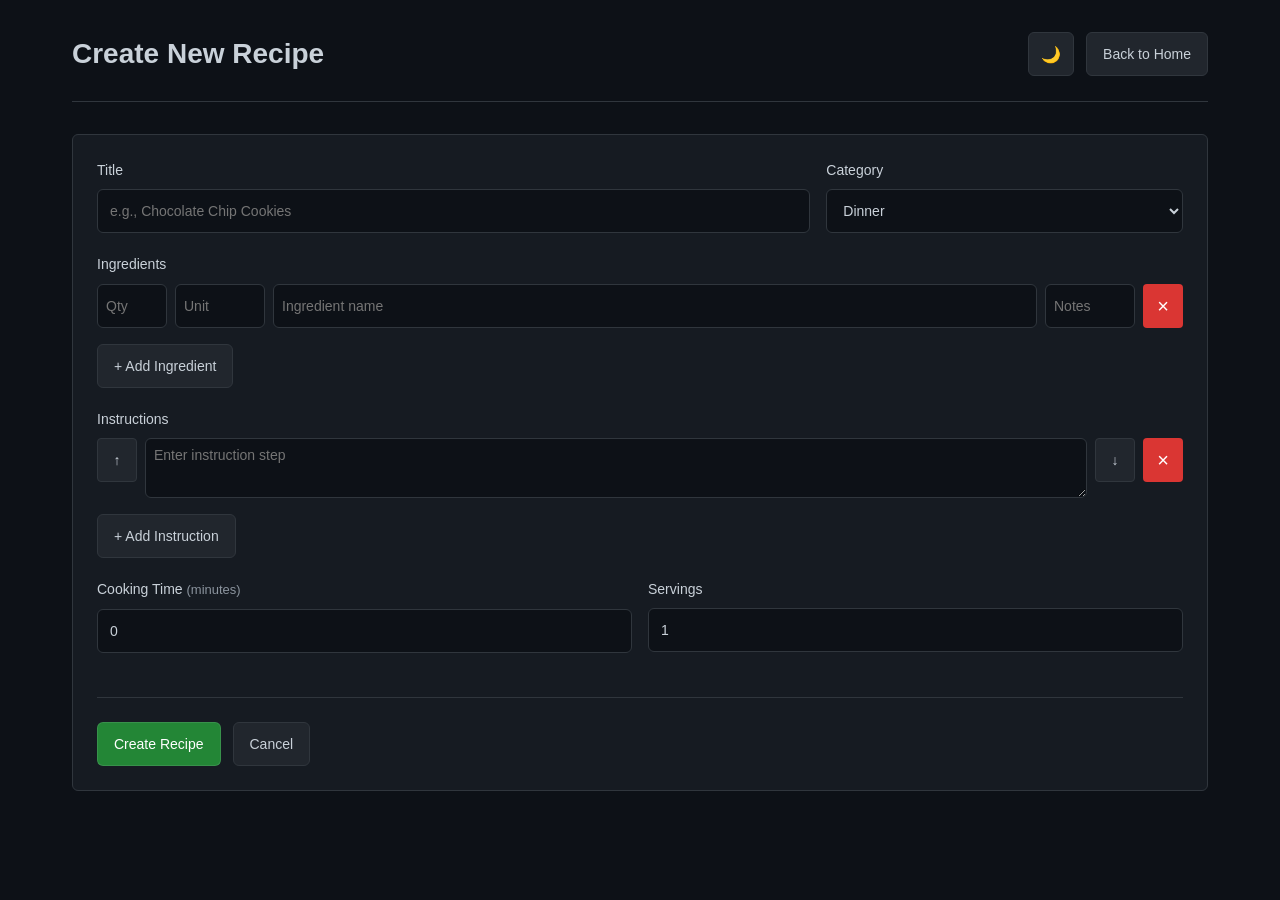
<file: templates/create.html>
<!DOCTYPE html>
<html lang="en">
<head>
    <meta charset="UTF-8">
    <meta name="viewport" content="width=device-width, initial-scale=1.0">
    <title>Create Recipe - CookedBook</title>
    <link rel="stylesheet" href="/static/styles.css">
    <script>
        (function() {
            const saved = localStorage.getItem('cookedbook-theme');
            if (saved === 'light') {
                document.documentElement.setAttribute('data-theme', 'light');
            }
        })();
    </script>
</head>
<body>
    <div class="container">
        <header>
            <h1>Create New Recipe</h1>
            <div class="header-right">
                <button class="theme-toggle" onclick="toggleTheme()" title="Toggle theme" aria-label="Toggle dark and light mode">
                    <span class="icon-moon">🌙</span>
                    <span class="icon-sun">☀️</span>
                </button>
                <a href="/" class="btn btn-secondary">Back to Home</a>
            </div>
        </header>

        <form id="recipeForm">
            <div class="title-category-row">
                <div class="form-group">
                    <label for="title">Title</label>
                    <input type="text" id="title" name="title" required placeholder="e.g., Chocolate Chip Cookies">
                </div>
                <div class="form-group">
                    <label for="category">Category</label>
                    <select id="category" name="category">
                        <option value="Breakfast">Breakfast</option>
                        <option value="Lunch">Lunch</option>
                        <option value="Dinner" selected>Dinner</option>
                        <option value="Dessert">Dessert</option>
                        <option value="Snack">Snack</option>
                    </select>
                </div>
            </div>

            <div class="form-group">
                <label>Ingredients</label>
                <div id="ingredients-container">
                    <div class="ingredient-row">
                        <input type="number" name="ingredient_quantity" placeholder="Qty" step="0.25" min="0">
                        <input type="text" name="ingredient_unit" placeholder="Unit" list="unit-suggestions">
                        <input type="text" name="ingredient_name" placeholder="Ingredient name">
                        <input type="text" name="ingredient_notes" placeholder="Notes">
                        <button type="button" class="remove-btn" onclick="this.parentElement.remove()">×</button>
                    </div>
                </div>
                <datalist id="unit-suggestions">
                    <option value="cups">
                    <option value="cup">
                    <option value="tbsp">
                    <option value="tsp">
                    <option value="oz">
                    <option value="lb">
                    <option value="g">
                    <option value="kg">
                    <option value="ml">
                    <option value="L">
                    <option value="each">
                    <option value="pinch">
                    <option value="clove">
                </datalist>
                <button type="button" class="add-ingredient-btn" onclick="addIngredientRow()">+ Add Ingredient</button>
            </div>

            <div class="form-group">
                <label>Instructions</label>
                <div id="instructions-container">
                    <div class="instruction-row">
                        <button type="button" class="move-btn" onclick="moveInstruction(this, -1)" title="Move up">↑</button>
                        <textarea name="instruction_text" placeholder="Enter instruction step"></textarea>
                        <button type="button" class="move-btn" onclick="moveInstruction(this, 1)" title="Move down">↓</button>
                        <button type="button" class="remove-btn" onclick="this.parentElement.remove()">×</button>
                    </div>
                </div>
                <button type="button" class="add-instruction-btn" onclick="addInstructionRow()">+ Add Instruction</button>
            </div>

            <div class="form-row">
                <div class="form-group">
                    <label for="cooking_time">Cooking Time <span class="hint">(minutes)</span></label>
                    <input type="number" id="cooking_time" name="cooking_time" value="0" min="0">
                </div>

                <div class="form-group">
                    <label for="servings">Servings</label>
                    <input type="number" id="servings" name="servings" value="1" min="1">
                </div>
            </div>

            <div class="form-actions">
                <button type="submit" class="btn btn-primary">Create Recipe</button>
                <a href="/" class="btn btn-secondary">Cancel</a>
            </div>
        </form>

        <p id="message"></p>
    </div>

    <script src="/static/theme.js"></script>
    <script>
        function addIngredientRow() {
            const container = document.getElementById('ingredients-container');
            const row = document.createElement('div');
            row.className = 'ingredient-row';
            row.innerHTML = `
                <input type="number" name="ingredient_quantity" placeholder="Qty" step="0.25" min="0">
                <input type="text" name="ingredient_unit" placeholder="Unit" list="unit-suggestions">
                <input type="text" name="ingredient_name" placeholder="Ingredient name">
                <input type="text" name="ingredient_notes" placeholder="Notes">
                <button type="button" class="remove-btn" onclick="this.parentElement.remove()">×</button>
            `;
            container.appendChild(row);
        }

        function addInstructionRow() {
            const container = document.getElementById('instructions-container');
            const row = document.createElement('div');
            row.className = 'instruction-row';
            row.innerHTML = `
                <button type="button" class="move-btn" onclick="moveInstruction(this, -1)" title="Move up">↑</button>
                <textarea name="instruction_text" placeholder="Enter instruction step"></textarea>
                <button type="button" class="move-btn" onclick="moveInstruction(this, 1)" title="Move down">↓</button>
                <button type="button" class="remove-btn" onclick="this.parentElement.remove()">×</button>
            `;
            container.appendChild(row);
        }

        function moveInstruction(button, direction) {
            const row = button.parentElement;
            const container = document.getElementById('instructions-container');
            const rows = Array.from(container.querySelectorAll('.instruction-row'));
            const index = rows.indexOf(row);
            
            if (direction === -1 && index > 0) {
                container.insertBefore(row, rows[index - 1]);
            } else if (direction === 1 && index < rows.length - 1) {
                container.insertBefore(rows[index + 1], row);
            }
        }

        document.getElementById('recipeForm').addEventListener('submit', async (e) => {
            e.preventDefault();

            const formData = new FormData(e.target);
            const messageEl = document.getElementById('message');

            // Collect structured ingredients from rows
            const ingredientRows = document.querySelectorAll('.ingredient-row');
            const ingredients = [];
            ingredientRows.forEach(row => {
                const quantity = parseFloat(row.querySelector('[name="ingredient_quantity"]').value) || 0;
                const unit = row.querySelector('[name="ingredient_unit"]').value.trim();
                const name = row.querySelector('[name="ingredient_name"]').value.trim();
                const notes = row.querySelector('[name="ingredient_notes"]').value.trim();
                
                if (name) {
                    ingredients.push({
                        quantity: quantity,
                        unit: unit,
                        name: name,
                        notes: notes
                    });
                }
            });

            // Collect instructions from rows
            const instructionRows = document.querySelectorAll('.instruction-row');
            const instructions = [];
            instructionRows.forEach(row => {
                const text = row.querySelector('[name="instruction_text"]').value.trim();
                if (text) {
                    instructions.push(text);
                }
            });

            const data = {
                title: formData.get('title'),
                ingredients: ingredients,
                instructions: instructions,
                cooking_time: parseInt(formData.get('cooking_time')) || 0,
                servings: parseInt(formData.get('servings')) || 1,
                category: formData.get('category')
            };

            try {
                const response = await fetch('/api/recipes', {
                    method: 'POST',
                    headers: {
                        'Content-Type': 'application/json'
                    },
                    body: JSON.stringify(data)
                });

                if (response.ok) {
                    messageEl.textContent = 'Recipe created successfully!';
                    messageEl.className = 'success';
                    setTimeout(() => window.location.href = '/', 1000);
                } else {
                    messageEl.textContent = 'Error creating recipe';
                    messageEl.className = 'error';
                }
            } catch (error) {
                messageEl.textContent = 'Error: ' + error.message;
                messageEl.className = 'error';
            }
        });
    </script>
</body>
</html>
</file>
<file: static/styles.css>
/* CookedBook - Shared Styles */
/* Dark Mode (Default) */
:root {
    --bg-primary: #0d1117;
    --bg-secondary: #161b22;
    --bg-tertiary: #21262d;
    --border-color: #30363d;
    --text-primary: #c9d1d9;
    --text-secondary: #8b949e;
    --accent-blue: #58a6ff;
    --accent-green: #238636;
    --accent-green-hover: #2ea043;
    --accent-red: #da3633;
    --accent-red-hover: #f85149;
    --input-bg: #0d1117;
    --shadow: rgba(0, 0, 0, 0.3);
}

/* Light Mode */
[data-theme="light"] {
    --bg-primary: #ffffff;
    --bg-secondary: #f6f8fa;
    --bg-tertiary: #eaeef2;
    --border-color: #d0d7de;
    --text-primary: #24292f;
    --text-secondary: #57606a;
    --accent-blue: #0969da;
    --accent-green: #1a7f37;
    --accent-green-hover: #2da44e;
    --accent-red: #cf222e;
    --accent-red-hover: #ff8182;
    --input-bg: #ffffff;
    --shadow: rgba(0, 0, 0, 0.1);
}

/* Base Styles */
* {
    margin: 0;
    padding: 0;
    box-sizing: border-box;
}

body {
    font-family: -apple-system, BlinkMacSystemFont, "Segoe UI", Helvetica, Arial, sans-serif;
    background-color: var(--bg-primary);
    color: var(--text-primary);
    line-height: 1.6;
    min-height: 100vh;
    transition: background-color 0.3s ease, color 0.3s ease;
}

.container {
    max-width: 1200px;
    margin: 0 auto;
    padding: 2rem;
}

/* Header */
header {
    display: flex;
    justify-content: space-between;
    align-items: center;
    padding-bottom: 1.5rem;
    border-bottom: 1px solid var(--border-color);
    margin-bottom: 2rem;
    flex-wrap: wrap;
    gap: 1rem;
}

.header-left {
    display: flex;
    flex-direction: column;
}

h1 {
    font-size: 1.75rem;
    font-weight: 600;
}

.subtitle {
    color: var(--text-secondary);
    font-size: 0.9rem;
    margin-top: 0.25rem;
}

.header-right {
    display: flex;
    align-items: center;
    gap: 0.75rem;
}

/* Theme Toggle Button */
.theme-toggle {
    background: var(--bg-tertiary);
    border: 1px solid var(--border-color);
    border-radius: 6px;
    padding: 0.5rem 0.75rem;
    cursor: pointer;
    color: var(--text-primary);
    font-size: 1rem;
    display: flex;
    align-items: center;
    justify-content: center;
    transition: background-color 0.2s, border-color 0.2s;
    min-width: 44px;
    min-height: 44px;
}

.theme-toggle:hover {
    background-color: var(--border-color);
}

.theme-toggle .icon-sun,
.theme-toggle .icon-moon {
    display: none;
}

/* Light mode: show sun, hide moon */
[data-theme="light"] .theme-toggle .icon-sun {
    display: block;
}

[data-theme="light"] .theme-toggle .icon-moon {
    display: none;
}

/* Dark mode (default): show moon, hide sun */
:root:not([data-theme="light"]) .theme-toggle .icon-moon {
    display: block;
}

:root:not([data-theme="light"]) .theme-toggle .icon-sun {
    display: none;
}

/* Buttons */
.btn {
    display: inline-flex;
    padding: 0.5rem 1rem;
    font-size: 0.875rem;
    font-weight: 500;
    border-radius: 6px;
    text-decoration: none;
    cursor: pointer;
    border: 1px solid transparent;
    transition: background-color 0.2s, border-color 0.2s;
    min-height: 44px;
    align-items: center;
    justify-content: center;
}

.btn-primary {
    background-color: var(--accent-green);
    color: white;
    border-color: rgba(240, 246, 252, 0.1);
}

.btn-primary:hover {
    background-color: var(--accent-green-hover);
}

.btn-secondary {
    background-color: var(--bg-tertiary);
    color: var(--text-primary);
    border-color: var(--border-color);
}

.btn-secondary:hover {
    background-color: var(--border-color);
}

.btn-danger {
    background-color: var(--accent-red);
    color: white;
}

.btn-danger:hover {
    background-color: var(--accent-red-hover);
}

.btn-link {
    background: none;
    color: var(--accent-blue);
    padding: 0;
    border: none;
    min-height: auto;
}

.btn-link:hover {
    text-decoration: underline;
}

/* Typography */
h2 {
    font-size: 1.25rem;
    font-weight: 600;
    margin-bottom: 1rem;
}

/* Form Styles */
form {
    background-color: var(--bg-secondary);
    border: 1px solid var(--border-color);
    border-radius: 6px;
    padding: 1.5rem;
}

.form-group {
    margin-bottom: 1.25rem;
}

label {
    display: block;
    font-weight: 500;
    margin-bottom: 0.5rem;
    font-size: 0.875rem;
}

label .hint {
    font-weight: normal;
    color: var(--text-secondary);
    font-size: 0.8125rem;
}

input[type="text"],
input[type="number"],
textarea,
select {
    width: 100%;
    padding: 0.5rem 0.75rem;
    font-size: 0.875rem;
    background-color: var(--input-bg);
    border: 1px solid var(--border-color);
    border-radius: 6px;
    color: var(--text-primary);
    font-family: inherit;
    min-height: 44px;
}

input:focus,
textarea:focus,
select:focus {
    outline: none;
    border-color: var(--accent-blue);
    box-shadow: 0 0 0 3px rgba(88, 166, 255, 0.3);
}

textarea {
    resize: vertical;
    min-height: 100px;
}

.form-row {
    display: grid;
    grid-template-columns: 1fr 1fr;
    gap: 1rem;
}

.form-actions {
    display: flex;
    gap: 0.75rem;
    margin-top: 1.5rem;
    padding-top: 1.5rem;
    border-top: 1px solid var(--border-color);
    flex-wrap: wrap;
}

/* Title and Category on same row */
.title-category-row {
    display: grid;
    grid-template-columns: 2fr 1fr;
    gap: 1rem;
    margin-bottom: 1.25rem;
}

.title-category-row .form-group {
    margin-bottom: 0;
}

/* Ingredient & Instruction Rows */
.ingredient-row,
.instruction-row {
    display: grid;
    gap: 0.5rem;
    margin-bottom: 0.5rem;
    align-items: start;
}

.ingredient-row {
    grid-template-columns: 70px 90px 1fr 90px 40px;
}

.instruction-row {
    grid-template-columns: 40px 1fr 40px 40px;
}

.ingredient-row input,
.instruction-row textarea {
    padding: 0.5rem;
    font-size: 0.875rem;
}

.instruction-row textarea {
    min-height: 60px;
    resize: vertical;
}

.ingredient-row .remove-btn,
.instruction-row .remove-btn {
    padding: 0.5rem;
    background-color: var(--accent-red);
    color: white;
    border: none;
    border-radius: 4px;
    cursor: pointer;
    font-size: 1.25rem;
    line-height: 1;
    min-height: 44px;
    display: flex;
    align-items: center;
    justify-content: center;
}

.ingredient-row .remove-btn:hover,
.instruction-row .remove-btn:hover {
    background-color: var(--accent-red-hover);
}

.instruction-row .move-btn {
    padding: 0.5rem;
    background-color: var(--bg-tertiary);
    color: var(--text-primary);
    border: 1px solid var(--border-color);
    border-radius: 4px;
    cursor: pointer;
    font-size: 0.875rem;
    line-height: 1;
    min-height: 44px;
    display: flex;
    align-items: center;
    justify-content: center;
}

.instruction-row .move-btn:hover {
    background-color: var(--border-color);
}

.add-ingredient-btn,
.add-instruction-btn {
    background-color: var(--bg-tertiary);
    color: var(--text-primary);
    border: 1px solid var(--border-color);
    padding: 0.75rem 1rem;
    border-radius: 6px;
    cursor: pointer;
    font-size: 0.875rem;
    margin-top: 0.5rem;
    min-height: 44px;
}

.add-ingredient-btn:hover,
.add-instruction-btn:hover {
    background-color: var(--border-color);
}

/* Badge */
.badge {
    display: inline-block;
    padding: 0.25rem 0.5rem;
    font-size: 0.75rem;
    font-weight: 500;
    border-radius: 2em;
    background-color: var(--bg-tertiary);
    color: var(--text-secondary);
    border: 1px solid var(--border-color);
    line-height: 1.4;
    text-align: center;
    white-space: nowrap;
}

/* Recipe Card */
.recipe-card {
    background-color: var(--bg-secondary);
    border: 1px solid var(--border-color);
    border-radius: 6px;
    padding: 1rem 1.25rem;
    display: flex;
    justify-content: space-between;
    align-items: center;
    transition: border-color 0.2s;
    gap: 1rem;
    flex-wrap: wrap;
}

.recipe-card:hover {
    border-color: var(--text-secondary);
}

.recipe-info h3 {
    font-size: 1rem;
    font-weight: 600;
    margin-bottom: 0.25rem;
}

.recipe-info h3 a {
    color: var(--accent-blue);
    text-decoration: none;
}

.recipe-info h3 a:hover {
    text-decoration: underline;
}

.recipe-meta {
    font-size: 0.8125rem;
    color: var(--text-secondary);
    display: flex;
    flex-wrap: wrap;
    gap: 0.5rem;
}

.recipe-actions {
    display: flex;
    gap: 0.5rem;
    flex-wrap: wrap;
}

/* Recipe List */
.recipe-list {
    display: flex;
    flex-direction: column;
    gap: 1rem;
}

/* Empty State */
.empty-state {
    text-align: center;
    padding: 3rem;
    color: var(--text-secondary);
}

.empty-state p {
    margin-bottom: 1rem;
}

/* Recipe View */
.recipe-header {
    margin-bottom: 2rem;
}

.title-row {
    display: flex;
    align-items: center;
    gap: 0.75rem;
    flex-wrap: wrap;
    margin-bottom: 0.5rem;
}

.title-row h1 {
    margin-bottom: 0;
}

.recipe-meta-item {
    display: flex;
    align-items: center;
    gap: 0.5rem;
    flex-wrap: wrap;
}

.servings-selector {
    display: flex;
    align-items: center;
    gap: 0.5rem;
    flex-wrap: wrap;
}

.servings-selector input {
    width: 60px;
    padding: 0.5rem;
    background-color: var(--bg-tertiary);
    border: 1px solid var(--border-color);
    border-radius: 4px;
    color: var(--text-primary);
    font-size: 0.875rem;
    min-height: 44px;
}

.servings-selector button {
    padding: 0.5rem 1rem;
    background-color: var(--accent-blue);
    color: white;
    border: none;
    border-radius: 4px;
    font-size: 0.875rem;
    cursor: pointer;
    min-height: 44px;
}

.servings-selector button:hover {
    opacity: 0.9;
}

.scaled-badge {
    font-size: 0.75rem;
    color: var(--accent-blue);
}

.recipe-content {
    display: grid;
    grid-template-columns: 1fr 1.5fr;
    gap: 2rem;
}

.recipe-section {
    background-color: var(--bg-secondary);
    border: 1px solid var(--border-color);
    border-radius: 6px;
    padding: 1.25rem;
}

.recipe-section h2 {
    font-size: 1rem;
    font-weight: 600;
    margin-bottom: 1rem;
    padding-bottom: 0.75rem;
    border-bottom: 1px solid var(--border-color);
    color: var(--text-primary);
}

.ingredients-list,
.instructions-list {
    list-style: none;
}

.ingredients-list li,
.instructions-list li {
    padding: 0.5rem 0;
    font-size: 0.875rem;
    border-bottom: 1px solid var(--border-color);
}

.ingredients-list li:last-child,
.instructions-list li:last-child {
    border-bottom: none;
}

.instructions-list {
    counter-reset: step;
}

.instructions-list li {
    position: relative;
    padding: 0.5rem 0 0.5rem 2.5rem;
}

.instructions-list li::before {
    counter-increment: step;
    content: counter(step);
    position: absolute;
    left: 0;
    top: 0.5rem;
    width: 1.5rem;
    height: 1.5rem;
    background-color: var(--bg-tertiary);
    border: 1px solid var(--border-color);
    border-radius: 50%;
    display: flex;
    align-items: center;
    justify-content: center;
    font-size: 0.75rem;
    font-weight: 600;
}

.action-bar {
    display: flex;
    gap: 0.75rem;
    margin-top: 2rem;
    padding-top: 1.5rem;
    border-top: 1px solid var(--border-color);
    flex-wrap: wrap;
}

/* Messages */
#message {
    margin-top: 1rem;
    padding: 0.75rem;
    border-radius: 6px;
    font-size: 0.875rem;
}

#message.success {
    background-color: rgba(35, 134, 54, 0.15);
    color: var(--accent-green);
    border: 1px solid rgba(35, 134, 54, 0.4);
}

#message.error {
    background-color: rgba(218, 54, 51, 0.15);
    color: var(--accent-red);
    border: 1px solid rgba(218, 54, 51, 0.4);
}

/* Mobile Responsive Styles */
@media (max-width: 768px) {
    .container {
        padding: 1rem;
    }

    header {
        flex-direction: column;
        align-items: flex-start;
    }

    .header-right {
        width: 100%;
        justify-content: space-between;
    }

    h1 {
        font-size: 1.5rem;
    }

    .recipe-content {
        grid-template-columns: 1fr;
    }

    .form-row {
        grid-template-columns: 1fr;
    }

    .title-category-row {
        grid-template-columns: 1fr;
    }

    .form-row .form-group {
        margin-bottom: 0.75rem;
    }

    .form-row input,
    .form-row select {
        min-height: 40px;
        font-size: 0.8125rem;
    }

    .form-group label {
        font-size: 0.8125rem;
    }

    label .hint {
        font-size: 0.75rem;
    }

    .ingredient-row {
        grid-template-columns: 50px 70px 36px;
        grid-template-rows: auto auto;
    }

    .ingredient-row input:first-child {
        grid-column: 1;
    }

    .ingredient-row input:nth-child(2) {
        grid-column: 2;
    }

    .ingredient-row .remove-btn {
        grid-column: 3;
        grid-row: 1;
    }

    .ingredient-row input:nth-child(3) {
        grid-column: 1 / 4;
        grid-row: 2;
        margin-top: 0.25rem;
    }

    .ingredient-row input:nth-child(4) {
        grid-column: 1 / 4;
        grid-row: 3;
        margin-top: 0.25rem;
    }

    .instruction-row {
        grid-template-columns: 36px 1fr 36px 36px;
    }

    .instruction-row .move-btn:first-of-type {
        grid-column: 1;
    }

    .instruction-row textarea {
        grid-column: 2;
    }

    .instruction-row .move-btn:last-of-type {
        grid-column: 3;
    }

    .instruction-row .remove-btn {
        grid-column: 4;
    }

    .recipe-card {
        flex-direction: column;
        align-items: flex-start;
    }

    .recipe-actions {
        width: 100%;
        justify-content: flex-start;
    }

    .recipe-actions .btn {
        flex: 1;
    }

    .servings-selector {
        flex-direction: column;
        align-items: flex-start;
    }

    .action-bar {
        flex-direction: column;
    }

    .action-bar .btn {
        width: 100%;
    }
}

@media (max-width: 480px) {
    .container {
        padding: 0.75rem;
    }

    h1 {
        font-size: 1.25rem;
    }

    .btn {
        padding: 0.5rem 0.75rem;
        font-size: 0.75rem;
        min-height: 40px;
    }

    .form-group {
        margin-bottom: 0.75rem;
    }

    .form-group label {
        font-size: 0.75rem;
        margin-bottom: 0.25rem;
    }

    label .hint {
        font-size: 0.6875rem;
    }

    input,
    textarea,
    select {
        min-height: 40px;
        font-size: 0.8125rem;
        padding: 0.375rem 0.5rem;
    }

    .add-ingredient-btn,
    .add-instruction-btn {
        padding: 0.5rem 0.75rem;
        font-size: 0.8125rem;
        min-height: 40px;
    }

    .form-actions {
        padding-top: 1rem;
        margin-top: 1rem;
    }

    .ingredient-row {
        grid-template-columns: 45px 60px 36px;
        grid-template-rows: auto auto;
    }

    .ingredient-row input {
        grid-column: span 1;
    }

    .ingredient-row input:first-child {
        grid-column: 1;
        grid-row: 1;
    }

    .ingredient-row input:nth-child(2) {
        grid-column: 2;
        grid-row: 1;
    }

    .ingredient-row .remove-btn {
        grid-column: 3;
        grid-row: 1;
    }

    .ingredient-row input:nth-child(3) {
        grid-column: 1 / 4;
        grid-row: 2;
        margin-top: 0.25rem;
    }

    .ingredient-row input:nth-child(4) {
        grid-column: 1 / 4;
        grid-row: 3;
        margin-top: 0.25rem;
    }

    .instruction-row {
        grid-template-columns: 36px 1fr 36px;
    }

    .instruction-row .move-btn:first-of-type {
        grid-column: 1;
        display: flex;
    }

    .instruction-row textarea {
        grid-column: 2;
        grid-row: 1;
    }

    .recipe-meta {
        flex-direction: column;
        gap: 0.25rem;
    }

    .badge {
        font-size: 0.6875rem;
    }
}

/* Touch-friendly improvements */
@media (hover: none) and (pointer: coarse) {
    .btn,
    button,
    input,
    textarea,
    select {
        min-height: 48px;
    }

    .btn-link {
        padding: 0.75rem 0;
    }

    .theme-toggle {
        min-width: 48px;
        min-height: 48px;
    }
}

/* Print styles */
@media print {
    body {
        background: white;
        color: black;
    }

    .theme-toggle,
    .btn,
    .action-bar,
    .add-ingredient-btn,
    .add-instruction-btn {
        display: none;
    }

    .recipe-content {
        grid-template-columns: 1fr;
    }

    .recipe-section {
        border: 1px solid #ccc;
        box-shadow: none;
    }
}
</file>
